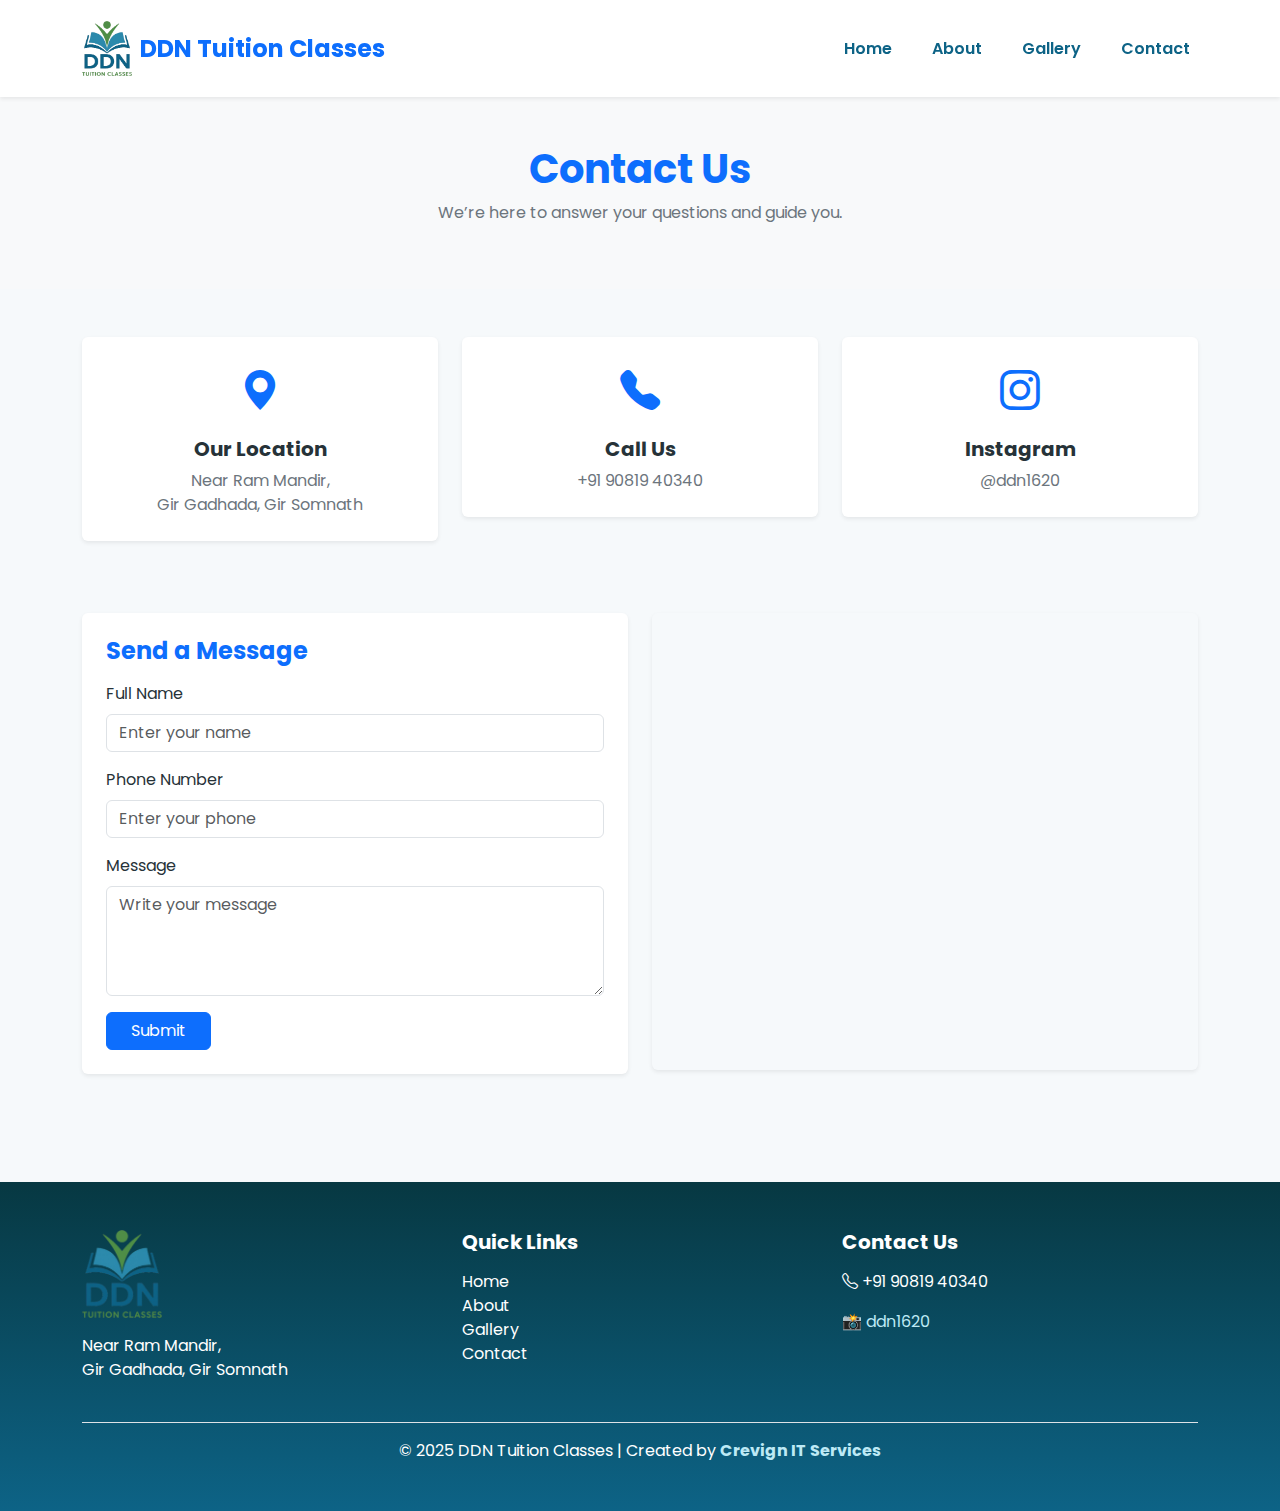
<file: pages/contact.html>
<!doctype html>
<html lang="en">

<head>
  <meta charset="utf-8" />
  <meta name="viewport" content="width=device-width, initial-scale=1" />
  <title>Contact — DDN Tuition Classes</title>

  <!-- BOOTSTRAP -->
  <link href="https://cdn.jsdelivr.net/npm/bootstrap@5.3.2/dist/css/bootstrap.min.css" rel="stylesheet">

  <!-- ICONS -->
  <link href="https://cdn.jsdelivr.net/npm/bootstrap-icons@1.11.3/font/bootstrap-icons.css" rel="stylesheet">

  <!-- GOOGLE FONT -->
  <link href="https://fonts.googleapis.com/css2?family=Poppins:wght@300;400;600;700&display=swap" rel="stylesheet">

 <link rel="stylesheet" href="../css/style.css">
</head>

<body>

  <!-- ================= NAVBAR ================= -->
  <nav class="navbar navbar-expand-lg bg-white shadow-sm py-3 sticky-top">
        <div class="container">

            <a class="navbar-brand d-flex align-items-center fw-bold text-primary fs-4" href="#">
                <img src="../images/logo.png" width="50" class="me-2">
                DDN Tuition Classes
            </a>

            <button class="navbar-toggler" data-bs-toggle="collapse" data-bs-target="#navBar">
                <span class="navbar-toggler-icon"></span>
            </button>

            <div class="collapse navbar-collapse text-center" id="navBar">
                <ul class="navbar-nav ms-auto gap-4">
                    <li class="nav-item"><a class="nav-link fw-semibold" href="../index.html">Home</a></li>
                    <li class="nav-item"><a class="nav-link fw-semibold" href="./about.html">About</a></li>
                    <li class="nav-item"><a class="nav-link fw-semibold" href="./gallery.html">Gallery</a></li>
                    <li class="nav-item"><a class="nav-link fw-semibold" href="./contact.html">Contact</a></li>
                </ul>
            </div>
        </div>
    </nav>

  <!-- ================= PAGE HEADER ================= -->
  <header class="py-5 text-center bg-light">
    <div class="container">
      <h1 class="fw-bold text-primary">Contact Us</h1>
      <p class="text-secondary mt-2">We’re here to answer your questions and guide you.</p>
    </div>
  </header>

  <!-- ================= CONTACT SECTION ================= -->
  <section class="container py-5">

    <div class="row g-4">

      <!-- Contact Info -->
      <div class="col-lg-4">
        <div class="p-4 bg-white rounded shadow-sm text-center">
          <i class="bi bi-geo-alt-fill text-primary fs-1"></i>
          <h5 class="fw-bold mt-3">Our Location</h5>
          <p class="text-secondary mb-0">Near Ram Mandir,<br>Gir Gadhada, Gir Somnath</p>
        </div>
      </div>

      <div class="col-lg-4">
        <div class="p-4 bg-white rounded shadow-sm text-center">
          <i class="bi bi-telephone-fill text-primary fs-1"></i>
          <h5 class="fw-bold mt-3">Call Us</h5>
          <p class="text-secondary mb-0">+91 90819 40340</p>
        </div>
      </div>

      <div class="col-lg-4">
        <div class="p-4 bg-white rounded shadow-sm text-center">
          <i class="bi bi-instagram text-primary fs-1"></i>
          <h5 class="fw-bold mt-3">Instagram</h5>
          <p class="text-secondary mb-0">@ddn1620</p>
        </div>
      </div>

    </div>

    <!-- FORM & MAP -->
    <div class="row mt-5 g-4">

      <!-- Contact Form -->
      <div class="col-lg-6">
        <div class="p-4 bg-white rounded shadow-sm">

          <h4 class="fw-bold text-primary mb-3">Send a Message</h4>

          <form>
            <div class="mb-3">
              <label class="form-label">Full Name</label>
              <input type="text" class="form-control" placeholder="Enter your name">
            </div>

            <div class="mb-3">
              <label class="form-label">Phone Number</label>
              <input type="text" class="form-control" placeholder="Enter your phone">
            </div>

            <div class="mb-3">
              <label class="form-label">Message</label>
              <textarea class="form-control" rows="4" placeholder="Write your message"></textarea>
            </div>

            <button type="submit" class="btn btn-primary px-4">Submit</button>

          </form>
        </div>
      </div>

      <!-- Google Map -->
      <div class="col-lg-6">
        <div class="rounded shadow-sm overflow-hidden">
       
          <iframe src="https://www.google.com/maps/embed?pb=!1m18!1m12!1m3!1d931.6898747765176!2d70.91808946966788!3d20.921993451476215!2m3!1f0!2f0!3f0!3m2!1i1024!2i768!4f13.1!3m3!1m2!1s0x3be2e5003fb073c9%3A0xcb8ec212e6d84a7c!2sRamji%20mandir!5e0!3m2!1sen!2sin!4v1765110819629!5m2!1sen!2sin" width="600" height="450" style="border:0;" allowfullscreen="" loading="lazy" referrerpolicy="no-referrer-when-downgrade"></iframe>
        </div>
      </div>

    </div>

  </section>

  <!-- ================= FOOTER ================= -->
  <footer id="contact" class="footer py-5 bg-primary text-white">
        <div class="container">

            <div class="row">

                <div class="col-md-4">
                    <img src="../images/logo.png" width="80">
                    <p class="mt-3">Near Ram Mandir,<br>Gir Gadhada, Gir Somnath</p>
                </div>

                <div class="col-md-4">
                    <h5 class="fw-bold">Quick Links</h5>
                    <ul class="list-unstyled mt-3">
                        <li><a href="../index.html" class="footer-link text-white text-decoration-none">Home</a></li>
                        <li><a href="./about.html" class="footer-link text-white text-decoration-none">About</a></li>
                        <li><a href="./gallery.html" class="footer-link text-white text-decoration-none">Gallery</a></li>
                        <li><a href="./contact.html" class="footer-link text-white text-decoration-none">Contact</a></li>
                    </ul>
                </div>

                <div class="col-md-4">
                    <h5 class="fw-bold">Contact Us</h5>
                    <p class="mt-3"><i class="bi bi-telephone"></i> +91 90819 40340</p>
                    <a href="https://www.instagram.com/ddn1620?utm_source=ig_web_button_share_sheet&igsh=ZDNlZDc0MzIxNw=="><p>📸 ddn1620</p></a>
                </div>

            </div>
            <div class="text-center mt-4 pt-3 border-top">
                © 2025 DDN Tuition Classes | Created by <a href="https://www.instagram.com/crevign_?utm_source=ig_web_button_share_sheet&igsh=ZDNlZDc0MzIxNw=="><strong>Crevign IT Services</strong></a> 
            </div>

        </div>
    </footer>

  <!-- BOOTSTRAP JS -->
  <script src="https://cdn.jsdelivr.net/npm/bootstrap@5.3.2/dist/js/bootstrap.bundle.min.js"></script>

</body>

</html>
</file>
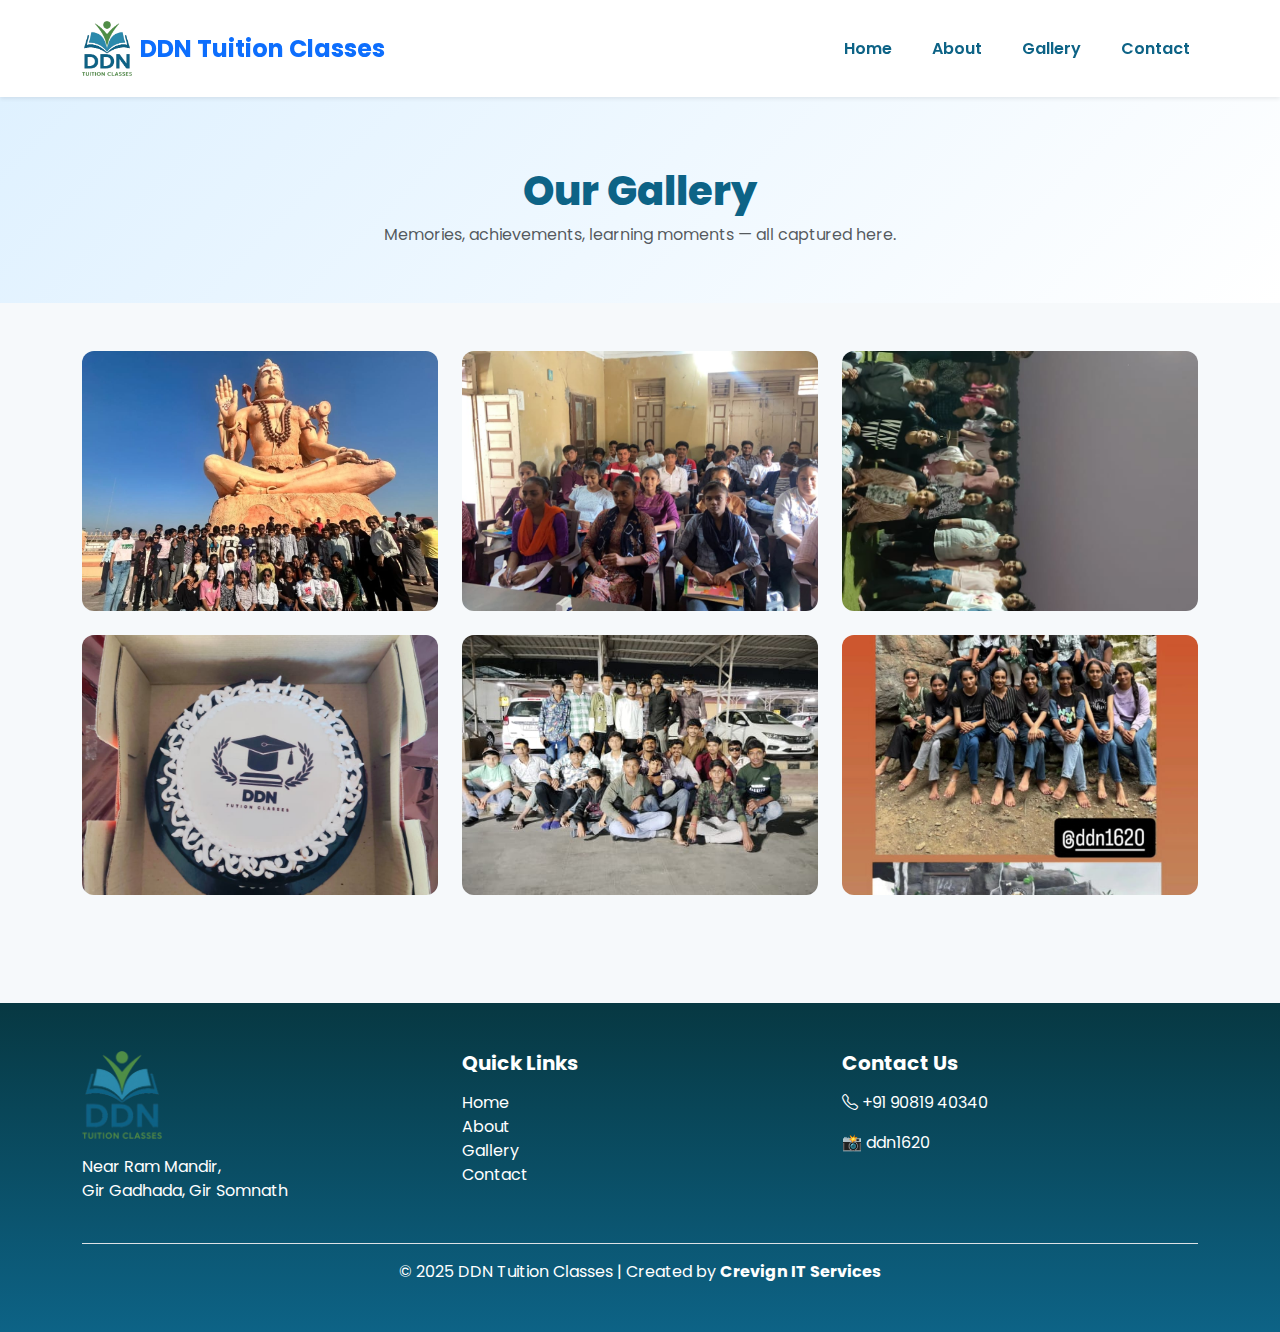
<file: pages/gallery.html>
<!doctype html>
<html lang="en">

<head>
    <meta charset="utf-8" />
    <meta name="viewport" content="width=device-width, initial-scale=1" />
    <title>Gallery — DDN Tuition Classes</title>

    <!-- BOOTSTRAP -->
    <link href="https://cdn.jsdelivr.net/npm/bootstrap@5.3.2/dist/css/bootstrap.min.css" rel="stylesheet">

    <!-- ICONS -->
    <link rel="stylesheet" href="https://cdn.jsdelivr.net/npm/bootstrap-icons@1.11.3/font/bootstrap-icons.css">

    <!-- GOOGLE FONT -->
    <link href="https://fonts.googleapis.com/css2?family=Poppins:wght@300;400;600;700&display=swap" rel="stylesheet">
    <link rel="stylesheet" href="../css/style.css">
</head>

<body>

    <!-- NAV -->
    <nav class="navbar navbar-expand-lg bg-white shadow-sm py-3 sticky-top">
        <div class="container">

            <a class="navbar-brand d-flex align-items-center fw-bold text-primary fs-4" href="#">
                <img src="../images/logo.png" width="50" class="me-2">
                DDN Tuition Classes
            </a>

            <button class="navbar-toggler" data-bs-toggle="collapse" data-bs-target="#navBar">
                <span class="navbar-toggler-icon"></span>
            </button>

            <div class="collapse navbar-collapse text-center" id="navBar">
                <ul class="navbar-nav ms-auto gap-4">
                    <li class="nav-item"><a class="nav-link fw-semibold" href="../index.html">Home</a></li>
                    <li class="nav-item"><a class="nav-link fw-semibold" href="./about.html">About</a></li>
                    <li class="nav-item"><a class="nav-link fw-semibold" href="./gallery.html">Gallery</a></li>
                    <li class="nav-item"><a class="nav-link fw-semibold" href="./contact.html">Contact</a></li>
                </ul>
            </div>
        </div>
    </nav>

    <!-- HEADER -->
    <header class="gallery-header">
        <h1>Our Gallery</h1>
        <p class="text-muted">Memories, achievements, learning moments — all captured here.</p>
    </header>

    <!-- GALLERY SECTION -->
    <section class="container py-5">
        <div class="row g-4">

            <!-- GALLERY ITEM - Replace images -->
            <div class="col-md-4">
                <div class="gallery-img" data-bs-toggle="modal" data-bs-target="#imageModal" onclick="zoomImage('../images/IMG-20251104-WA0035(1).jpg')">
                    <img src="../images/IMG-20251104-WA0035(1).jpg" alt="">
                </div>
            </div>

            <div class="col-md-4">
                <div class="gallery-img" data-bs-toggle="modal" data-bs-target="#imageModal" onclick="zoomImage('../images/IMG-20251104-WA0036.jpg')">
                    <img src="../images/IMG-20251104-WA0036.jpg" alt="">
                </div>
            </div>

            <div class="col-md-4">
                <div class="gallery-img" data-bs-toggle="modal" data-bs-target="#imageModal" onclick="zoomImage('../images/IMG-20251104-WA0038.jpg')">
                    <img src="../images/IMG-20251104-WA0038.jpg" alt="">
                </div>
            </div>

            <div class="col-md-4">
                <div class="gallery-img" data-bs-toggle="modal" data-bs-target="#imageModal" onclick="zoomImage('./images/gallery4.jpg../images/IMG-20251104-WA0040.jpg')">
                    <img src="../images/IMG-20251104-WA0040.jpg" alt="">
                </div>
            </div>

            <div class="col-md-4">
                <div class="gallery-img" data-bs-toggle="modal" data-bs-target="#imageModal" onclick="zoomImage('../images/IMG-20251104-WA0041.jpg')">
                    <img src="../images/IMG-20251104-WA0041.jpg" alt="">
                </div>
            </div>

            <div class="col-md-4">
                <div class="gallery-img" data-bs-toggle="modal" data-bs-target="#imageModal" onclick="zoomImage('../images/IMG-20251104-WA0043.jpg')">
                    <img src="../images/IMG-20251104-WA0043.jpg" alt="">
                </div>
            </div>

        </div>
    </section>

    <!-- MODAL PREVIEW -->
    <div class="modal fade" id="imageModal">
        <div class="modal-dialog modal-dialog-centered modal-lg">
            <div class="modal-content bg-transparent border-0">
                <img id="modalImage" class="w-100 rounded shadow">
            </div>
        </div>
    </div>

    <script>
        function zoomImage(src) {
            document.getElementById("modalImage").src = src;
        }
    </script>

    <!-- FOOTER -->
    <footer id="contact" class="footer py-5 bg-primary text-white">
        <div class="container">

            <div class="row">

                <div class="col-md-4">
                    <img src="../images/logo.png" width="80">
                    <p class="mt-3">Near Ram Mandir,<br>Gir Gadhada, Gir Somnath</p>
                </div>

                <div class="col-md-4">
                    <h5 class="fw-bold">Quick Links</h5>
                    <ul class="list-unstyled mt-3">
                        <li><a href="../index.html" class="footer-link text-white text-decoration-none">Home</a></li>
                        <li><a href="./about.html" class="footer-link text-white text-decoration-none">About</a></li>
                        <li><a href="./gallery.html" class="footer-link text-white text-decoration-none">Gallery</a></li>
                        <li><a href="./contact.html" class="footer-link text-white text-decoration-none">Contact</a></li>
                    </ul>
                </div>

                <div class="col-md-4">
                    <h5 class="fw-bold">Contact Us</h5>
                    <p class="mt-3"><i class="bi bi-telephone"></i> +91 90819 40340</p>
                    <p>📸 ddn1620</p>
                </div>

            </div>

            <div class="text-center mt-4 pt-3 border-top">
                © 2025 DDN Tuition Classes | Created by <strong>Crevign IT Services</strong>
            </div>

        </div>
    </footer>

    <!-- BOOTSTRAP JS -->
    <script src="https://cdn.jsdelivr.net/npm/bootstrap@5.3.2/dist/js/bootstrap.bundle.min.js"></script>
</body>

</html>
</file>
<file: css/style.css>
:root{
      --primary: #0D6386;
      --muted: #65707a;
      --glass: rgba(255,255,255,0.6);
    }

    body{
      font-family: "Poppins", sans-serif;
      background: #f6f9fb;
      color: #263238;
      -webkit-font-smoothing:antialiased;
    }

    /* NAV */
    .topbar{
      background: #fff;
      box-shadow: 0 6px 24px rgba(13,99,134,0.06);
      position: sticky;
      top:0;
      z-index: 999;
      padding: .6rem 0;
    }
    .brand{
      display:flex;
      gap:.6rem;
      align-items:center;
      font-weight:700;
      color:var(--primary);
    }
    .brand img{ width:48px; height:48px; object-fit:contain; }

    .nav-link{
      color:var(--primary) !important;
      font-weight:600;
      position:relative;
    }
    .nav-link::after{
      content:"";
      width:0%; height:2px;
      background:var(--primary);
      position:absolute; left:0; bottom:-6px;
      transition:0.25s;
    }
    .nav-link:hover::after{ width:100%; }

    /* about page */
     /* HERO */
    .hero-about{
      background: linear-gradient(135deg,#eaf9ff 0%, #ffffff 60%);
      padding: 70px 0 50px;
      overflow:hidden;
    }
    .hero-card{
      background: linear-gradient(180deg, rgba(255,255,255,0.8), rgba(255,255,255,0.65));
      border-radius: 18px;
      padding:28px;
      box-shadow: 0 12px 36px rgba(13,99,134,0.08);
      backdrop-filter: blur(6px);
    }
    .hero-title{
      color:var(--primary);
      font-size: clamp(26px,4.2vw,40px);
      font-weight:800;
      line-height:1.05;
    }
    .hero-sub{
      color:var(--muted);
      margin-top:12px;
      font-size:1.02rem;
    }
    .hero-cta .btn{
      border-radius:12px;
      padding: .62rem 1.2rem;
    }

    /* MISSION / VISION */
    .mv{
      padding: 50px 0;
    }
    .mv-card{
      border-radius:14px;
      padding:20px;
      background: #fff;
      box-shadow: 0 8px 28px rgba(8,60,80,0.04);
      height:100%;
    }
    .mv-card h5{ color:var(--primary); font-weight:700; }

    /* TEAM */
    .team{
      padding: 40px 0 20px;
    }
    .teacher-card{
      background: linear-gradient(180deg,#fff,#fbfeff);
      border-radius: 14px;
      padding:18px;
      box-shadow: 0 12px 30px rgba(13,99,134,0.06);
      text-align:center;
    }
    .teacher-card img{ width:110px; height:110px; border-radius:50%; object-fit:cover; margin-bottom:12px; }

    /* STATS */
    .stats{
      background:linear-gradient(90deg, rgba(13,99,134,0.06), rgba(13,99,134,0.02));
      padding:36px 20px;
      border-radius:12px;
      display:flex;
      gap:18px;
      justify-content:space-between;
      align-items:center;
      flex-wrap:wrap;
      margin-top:18px;
    }
    .stat-item{ min-width:150px; text-align:center; }
    .stat-item h3{ color:var(--primary); font-size:28px; margin:0; font-weight:800; }
    .stat-item p{ color:var(--muted); margin:0; }

    /* CTA */
    .cta{
      padding: 42px 0;
      background: linear-gradient(135deg, #0D6386 0%, #0B5166 100%);
      color:white;
      border-radius:12px;
      margin: 34px 0;
    }
    .cta h3{ font-weight:700; }
    .cta .btn{ border-radius:10px; padding:.6rem 1.1rem; }

    /* FOOTER */
    .site-footer{
      padding:30px 0;
      color:#fff;
      background: linear-gradient(180deg, #073842, #0D6386);
      margin-top:40px;
    }
    .site-footer a{ color:#bfeaf2; text-decoration:none; }

    /* Responsive tweaks */
    @media(max-width:760px){
      .stats{ gap:10px; }
      .hero-graphic{ display:none; }
    }
    /* gallery */
            /* Header Banner */
        .gallery-header {
            padding: 70px 0 40px;
            text-align: center;
            background: linear-gradient(135deg, #dff1ff, #ffffff);
        }

        .gallery-header h1 {
            font-weight: 800;
            color: var(--primary);
        }

        /* Gallery */
        .gallery-img {
            border-radius: 12px;
            overflow: hidden;
            cursor: pointer;
            transition: 0.3s;
        }

        .gallery-img img {
            width: 100%;
            height: 260px;
            object-fit: cover;
            transition: .4s ease;
        }

        .gallery-img:hover img {
            transform: scale(1.08);
            filter: brightness(92%);
        }

    /* footer */
     .footer {
            background: linear-gradient(180deg, #073842, #0D6386);
            padding: 40px 0;
            color: white;
            margin-top: 60px;
        }

        .footer a {
            color: #bde9f5;
            text-decoration: none;
        }
</file>
